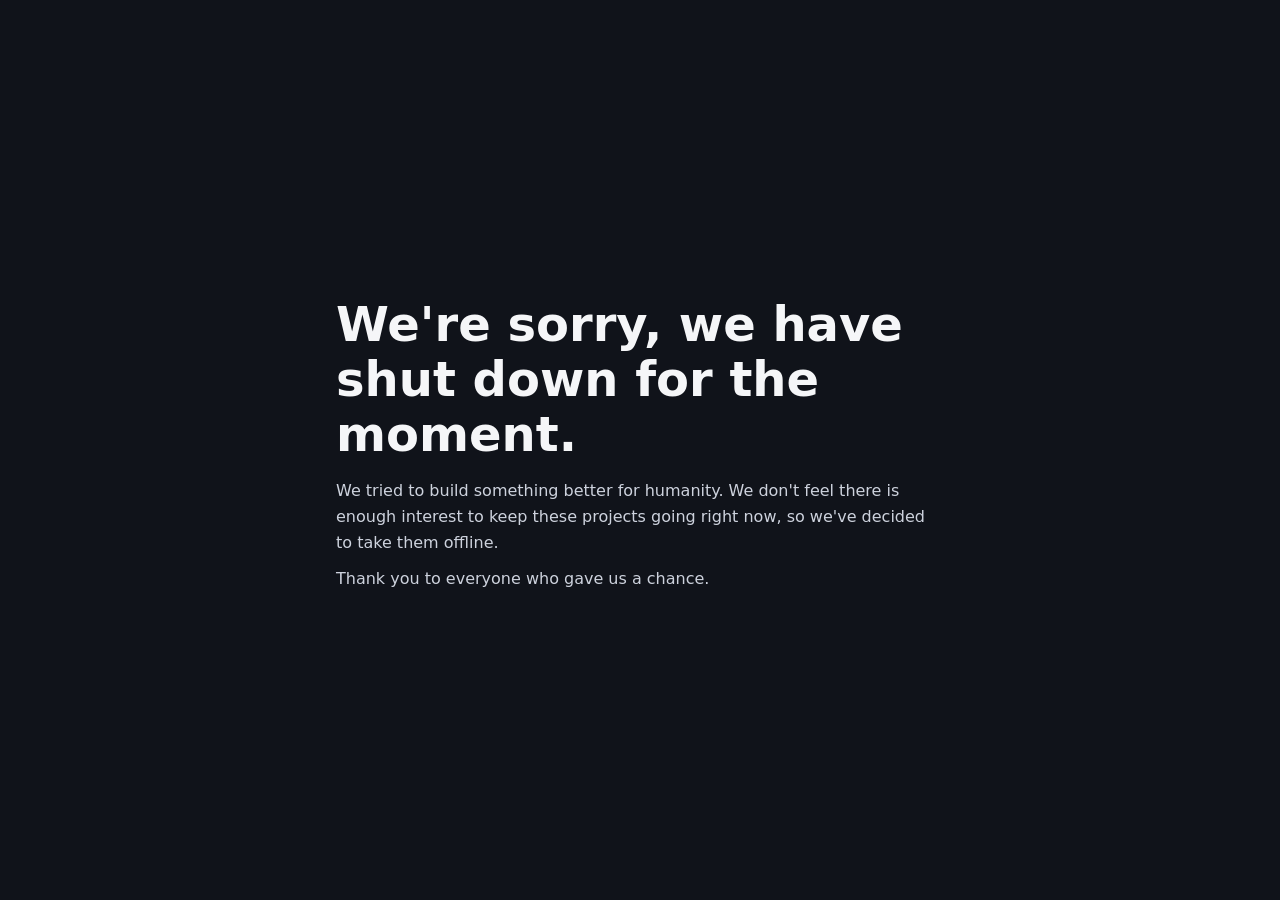
<file: index.html>
<!doctype html>
<html lang="en"><head><meta charset="utf-8"><meta name="viewport" content="width=device-width, initial-scale=1"><meta name="robots" content="noindex, nofollow"><title>Temporarily shut down</title>
<style>html{color-scheme:dark}body{margin:0;background:#10131a;color:#f5f6f8;font:1rem/1.6 system-ui,sans-serif;display:grid;min-height:100vh;place-items:center}main{box-sizing:border-box;width:min(100%,42rem);padding:2rem}h1{font-size:clamp(1.9rem,6vw,3rem);line-height:1.15;margin:0 0 1rem}p{color:#cdd2dd;margin:.7rem 0}</style></head>
<body><main><h1>We're sorry, we have shut down for the moment.</h1><p>We tried to build something better for humanity. We don't feel there is enough interest to keep these projects going right now, so we've decided to take them offline.</p><p>Thank you to everyone who gave us a chance.</p></main></body></html>
</file>
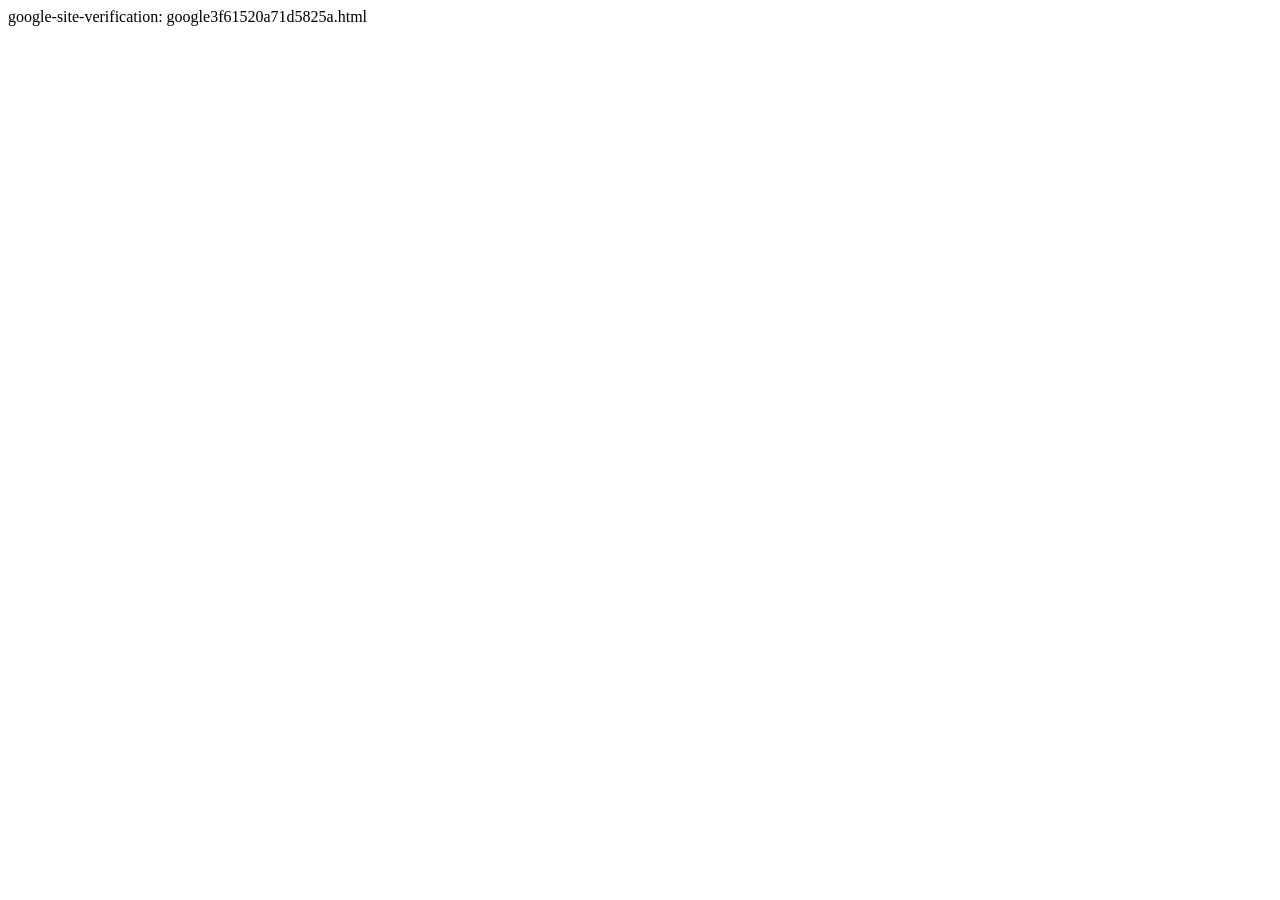
<file: google3f61520a71d5825a.html>
<!-- saved from url=(0060)file:///C:/Users/maril/Downloads/google3f61520a71d5825a.html -->
<html><head><meta http-equiv="Content-Type" content="text/html; charset=windows-1252"></head><body>google-site-verification: google3f61520a71d5825a.html</body></html>
</file>
